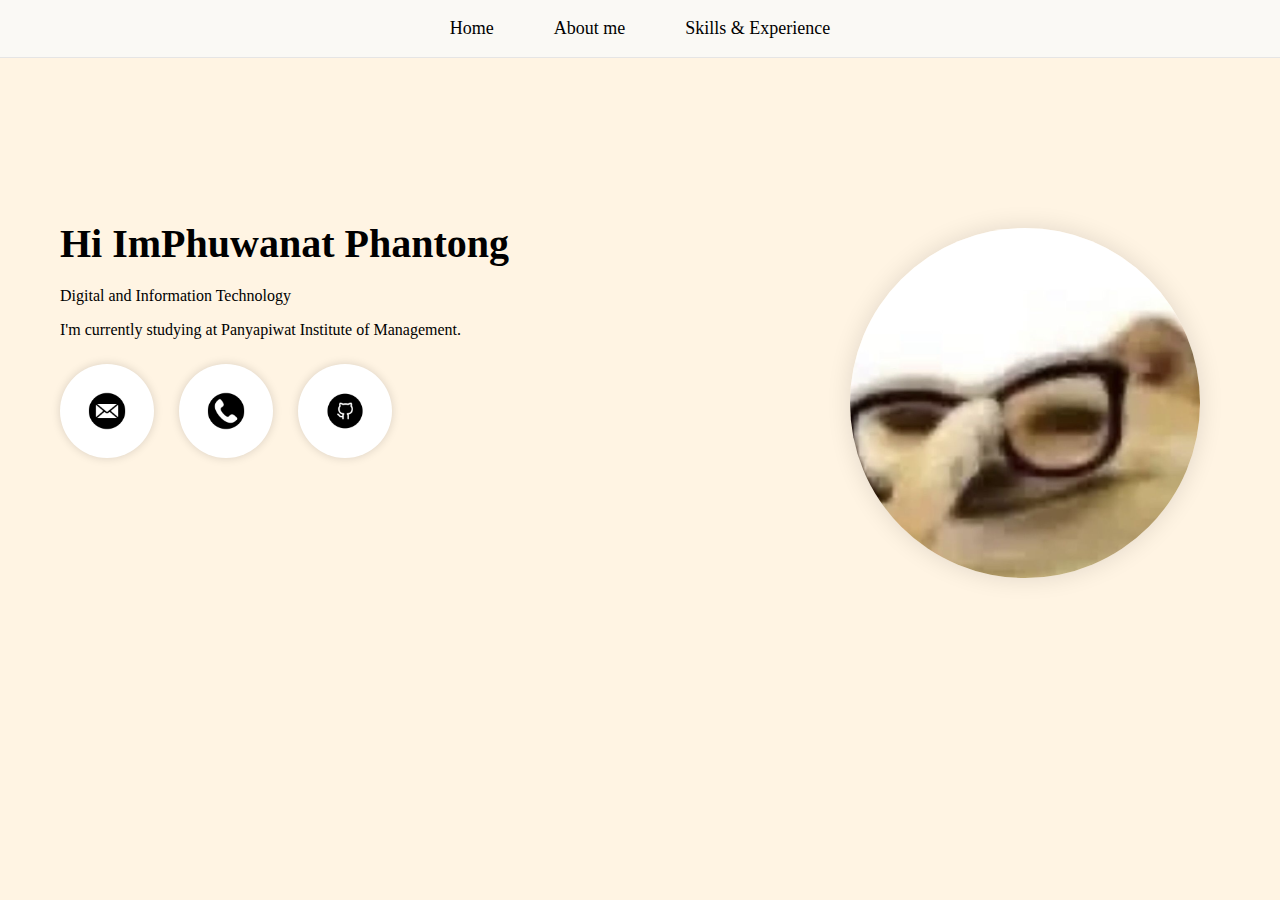
<file: index.html>
<!DOCTYPE html>
<html lang="th">
<head>
  <meta charset="UTF-8">
  <title>Phuwanat Phantong</title>
  <link rel="stylesheet" href="ccc.css">
</head>
<body>

<div class="navbar">
  <a href="index.html">Home</a>
  <a href="about.html">About me</a>
  <a href="skills.html">Skills & Experience</a>
  
</div>


  <!-- Main Section -->
  <div class="container">

    <div class="left-box">
      <h1>Hi ImPhuwanat Phantong</h1>
      <p class="title">Digital and Information Technology</p>
      <p class="desc">
        I'm currently studying at 
        Panyapiwat Institute of Management.
      </p>
<div class="small-images">

  <a href="mail.html" target="_blank">
    <img src="1.png">
  </a>

  <a href="tel.html" target="_blank">
    <img src="2.png">
  </a>

  <a href="https://github.com/PooHHub005" target="_blank">
    <img src="3.png">
  </a>

</div>

     <div class="profile-circle">
    <img src="c.jpg" alt="">
  </div>

  </div>

</body>
</html>
</file>
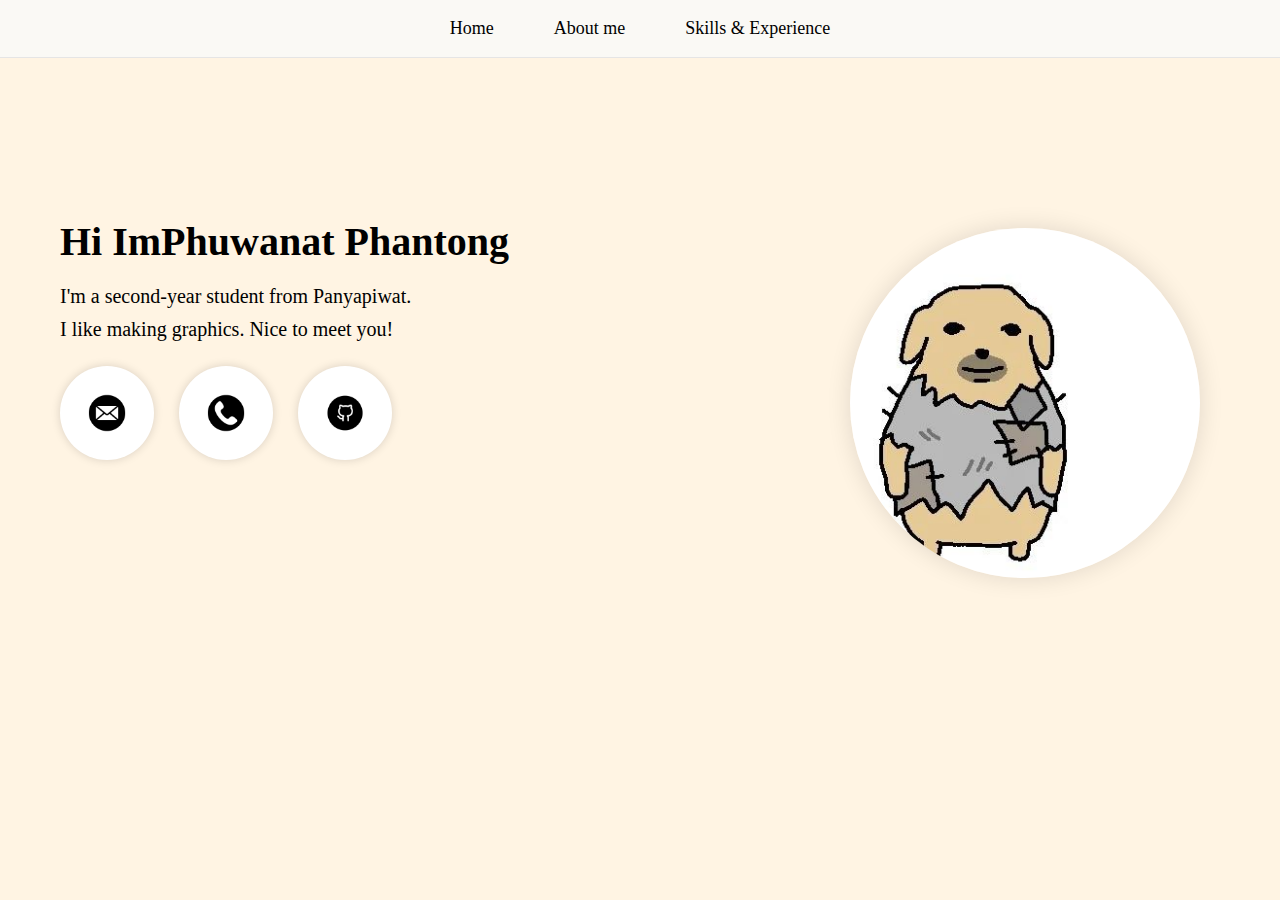
<file: about.html>
<!DOCTYPE html>
<html lang="th">
<head>
  <meta charset="UTF-8">
  <title>aboutMe</title>
  <link rel="stylesheet" href="ccc.css">
</head>
<body>

  <div class="navbar">
    <a href="index.html">Home</a>
    <a href="about.html">About me</a>
    <a href="skills.html">Skills & Experience</a>
  </div>

  <!-- Main Section -->
  <div class="container">
    <div class="left-box">
      <h1>Hi ImPhuwanat Phantong</h1>

      <h3>I'm a second-year student from Panyapiwat.</h3>
      <h3>I like making graphics. Nice to meet you!</h3>

      <div class="small-images">
        <a href="mail.html" target="_blank">
          <img src="1.png" alt="email">
        </a>

        <a href="tel.html" target="_blank">
          <img src="2.png" alt="phone">
        </a>

        <a href="https://github.com/PooHHub005" target="_blank">
          <img src="3.png" alt="github">
        </a>
      </div>

      <!-- โปรไฟล์ใหญ่ใต้ไอคอน -->
      <div class="profile-circle">
        <img src="ooo.jpg" alt="profile">
      </div>
    </div>
  </div>

</body>
</html>
</file>
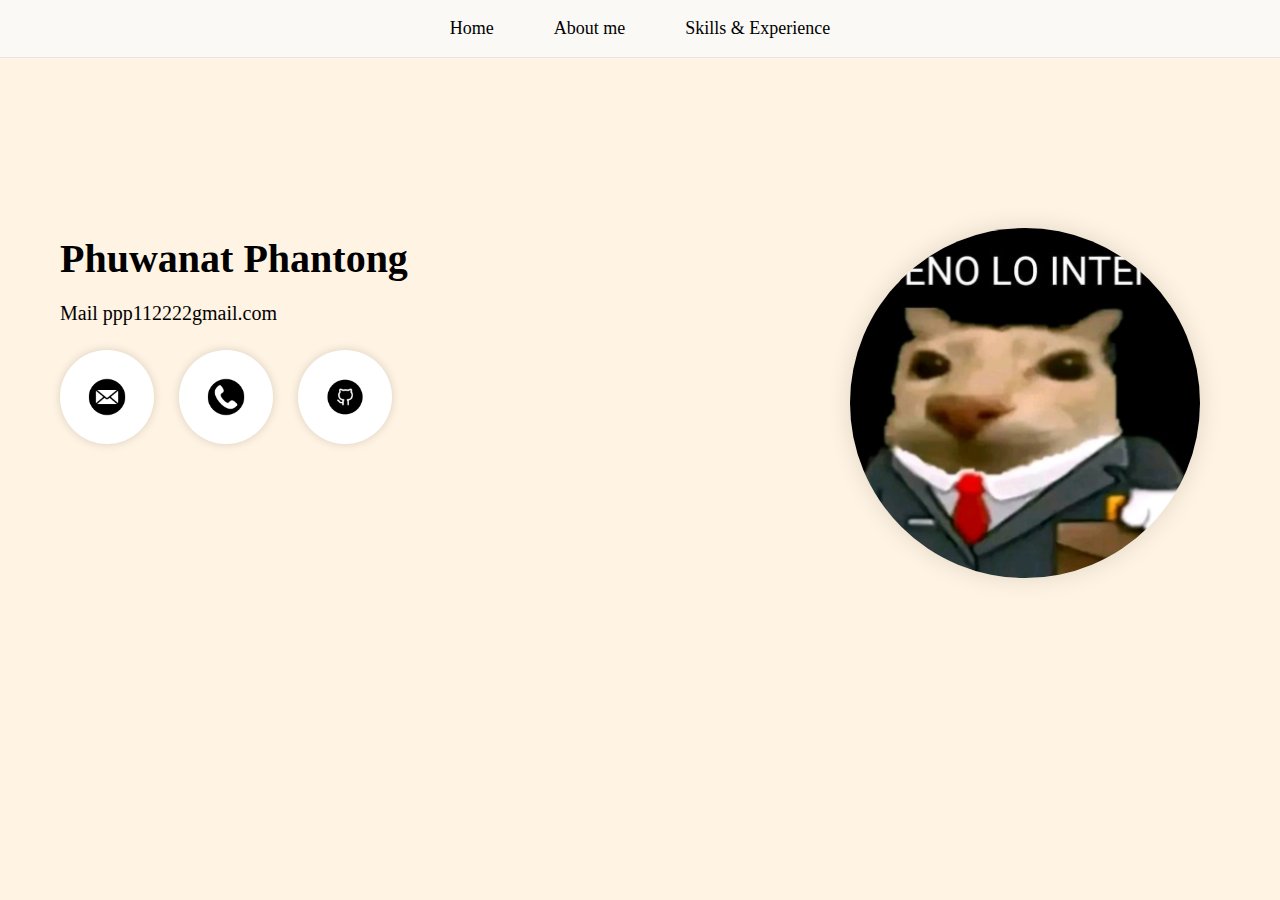
<file: mail.html>
<!DOCTYPE html>
<html lang="th">
<head>
  <meta charset="UTF-8">
  <title>Phuwanat Phantong</title>
  <link rel="stylesheet" href="ccc.css">
</head>
<body>

<div class="navbar">
  <a href="index.html">Home</a>
  <a href="about.html">About me</a>
  <a href="skills.html">Skills & Experience</a>
  
</div>


  <!-- Main Section -->
  <div class="container">

    <div class="left-box">
      <h1>Phuwanat Phantong</h1>
      <h3>Mail ppp112222gmail.com</h3>
  
<div class="small-images">

  <a href="mail.html" target="_blank">
    <img src="1.png">
  </a>

  <a href="tel.html" target="_blank">
    <img src="2.png">
  </a>

  <a href="https://github.com/PooHHub005" target="_blank">
    <img src="3.png">
  </a>

</div>

    <!-- Right profile circle -->
    <div class="profile-circle">
      <img src="teltel.jpg" alt="profile">
    </div>

  </div>

</body>
</html>
</file>
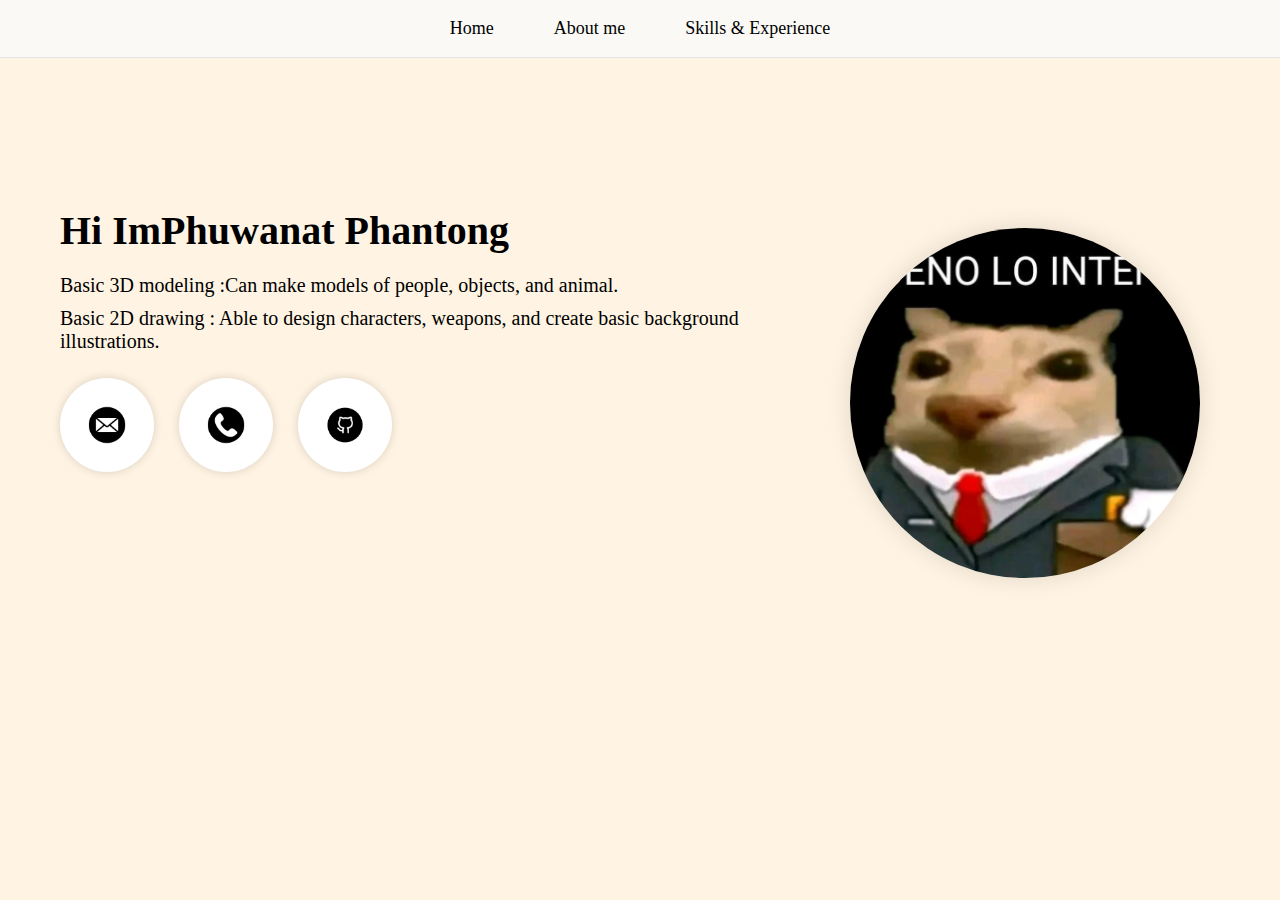
<file: skills.html>
<!DOCTYPE html>
<html lang="th">
<head>
  <meta charset="UTF-8">
  <title>aboutMe</title>
  <link rel="stylesheet" href="ccc.css">
</head>
<body>

<div class="navbar">
  <a href="index.html">Home</a>
  <a href="about.html">About me</a>
  <a href="skills.html">Skills & Experience</a>
  
</div>


  <!-- Main Section -->
  <div class="container">

    <div class="left-box">
      <h1>Hi ImPhuwanat Phantong</h1>
     
       <h3>Basic 3D modeling :Can make models of people, objects, and animal.</h3>
       <h3>Basic 2D drawing : Able to design characters, weapons, and create basic background illustrations.</h3>

    

    <div class="small-images">

  <a href="mail.html" target="_blank">
    <img src="1.png">
  </a>

  <a href="tel.html" target="_blank">
    <img src="2.png">
  </a>

  <a href="https://github.com/PooHHub005" target="_blank">
    <img src="3.png">
  </a>

</div>

    <!-- Right profile circle -->
    <div class="profile-circle">
      <img src="teltel.jpg" alt="profile">
    </div>

  </div>

</body>
</html>
</file>
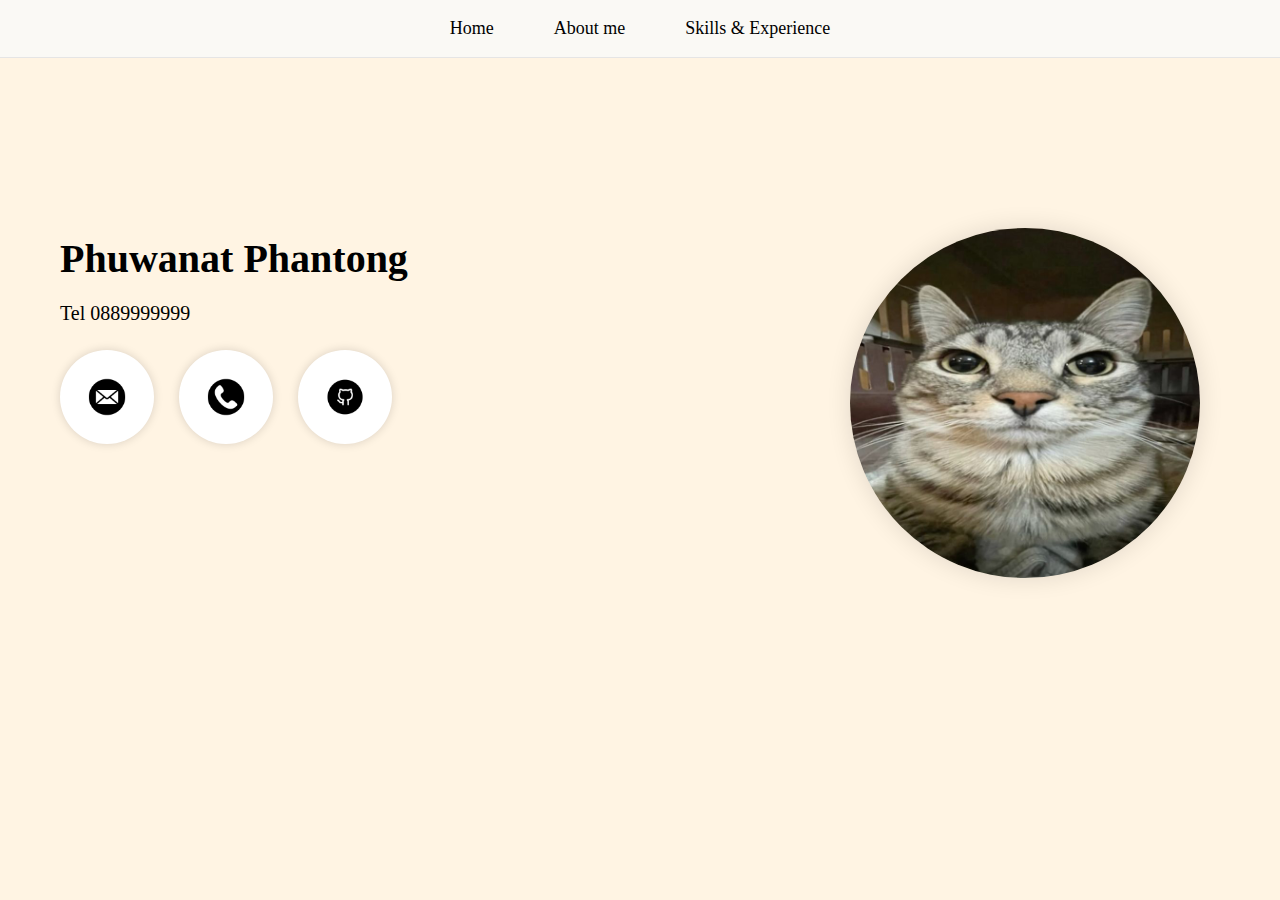
<file: tel.html>
<!DOCTYPE html>
<html lang="th">
<head>
  <meta charset="UTF-8">
  <title>Phuwanat Phantong</title>
  <link rel="stylesheet" href="ccc.css">
</head>
<body>

<div class="navbar">
  <a href="index.html">Home</a>
  <a href="about.html">About me</a>
  <a href="skills.html">Skills & Experience</a>
  
</div>


  <!-- Main Section -->
  <div class="container">

    <div class="left-box">
      <h1>Phuwanat Phantong</h1>
      <h3>Tel 0889999999</h3>

      <div class="small-images">

  <a href="mail.html" target="_blank">
    <img src="1.png">
  </a>

  <a href="tel.html" target="_blank">
    <img src="2.png">
  </a>

  <a href="https://github.com/PooHHub005" target="_blank">
    <img src="3.png">
  </a>

</div>

    <!-- Right profile circle -->
    <div class="profile-circle">
      <img src="catcat.jpg" alt="profile">
    </div>

  </div>

</body>
</html>
</file>
<file: ccc.css>
/* ================================
   พื้นหลัง + ฟอนต์หลักของหน้าเว็บ
================================ */
body {
  margin: 0;
  padding: 0;
  background: #fff4e3;           /* ครีมอ่อน */
  font-family: Georgia, serif;
}

/* ================================
   NAVBAR
================================ */
.navbar {
  width: 100%;
  background: #faf9f5;
  padding: 18px 0;
  display: flex;
  justify-content: center;
  gap: 60px;
  border-bottom: 1px solid #e5e5e5;
  font-size: 18px;
}

.navbar a {
  color: #000;
  text-decoration: none;
  font-weight: 500;
}

/* ================================
   LAYOUT หลักแบบข้อความซ้าย
================================ */
.container {
  max-width: 1300px;
  margin: 70px auto;
  padding: 0 60px;

  display: flex;
  justify-content: space-between;
  align-items: center;   /* 🟢 จัดกลางแนวดิ่ง */
  position: relative;
  min-height: 400px;      /* กันไม่ให้ layout เตี้ยเกิน */
}


/* กล่องข้อความฝั่งซ้าย */
.left-box {
  width: 60%;             /* กันพื้นที่ซ้าย 60% */
}

/* หัวเรื่อง */
.left-box h1 {
  font-size: 40px;
  font-weight: 700;
  margin-bottom: 20px;
}

/* Sub-text */
.left-box h3 {
  font-size: 20px;
  font-weight: 400;
  margin: 5px 0 10px 0;
}

/* ================================
   ไอคอน 3 อันใต้ข้อความ
================================ */
.small-images {
  margin-top: 25px;
  display: flex;
  gap: 25px;
}

.small-images img {
  width: 70px;
  height: 70px;
  border-radius: 50%;
  background: #ffffff;
  padding: 12px;
  object-fit: contain;
  box-shadow: 0 0 10px rgba(0,0,0,0.15);
  cursor: pointer;
  transition: 0.2s;
}

.small-images img:hover {
  transform: scale(1.07);
}

/* ================================
   รูปโปรไฟล์ขวาสุดแบบรูปตัวอย่าง
================================ */
.profile-circle {
  width: 350px;
  height: 350px;
  border-radius: 50%;
  overflow: hidden;
  position: absolute;
  right: 80px;       /* ระยะจากขอบขวาของเว็บ (ปรับได้) */
  top: 100px;        /* ระยะจากด้านบน container (ปรับได้) */
  box-shadow: 0 0 25px rgba(0,0,0,0.12);
}

.profile-circle img {
  width: 100%;
  height: 100%;
  object-fit: cover;       /* กันรูปยืด */
  object-position: center;
}
</file>
